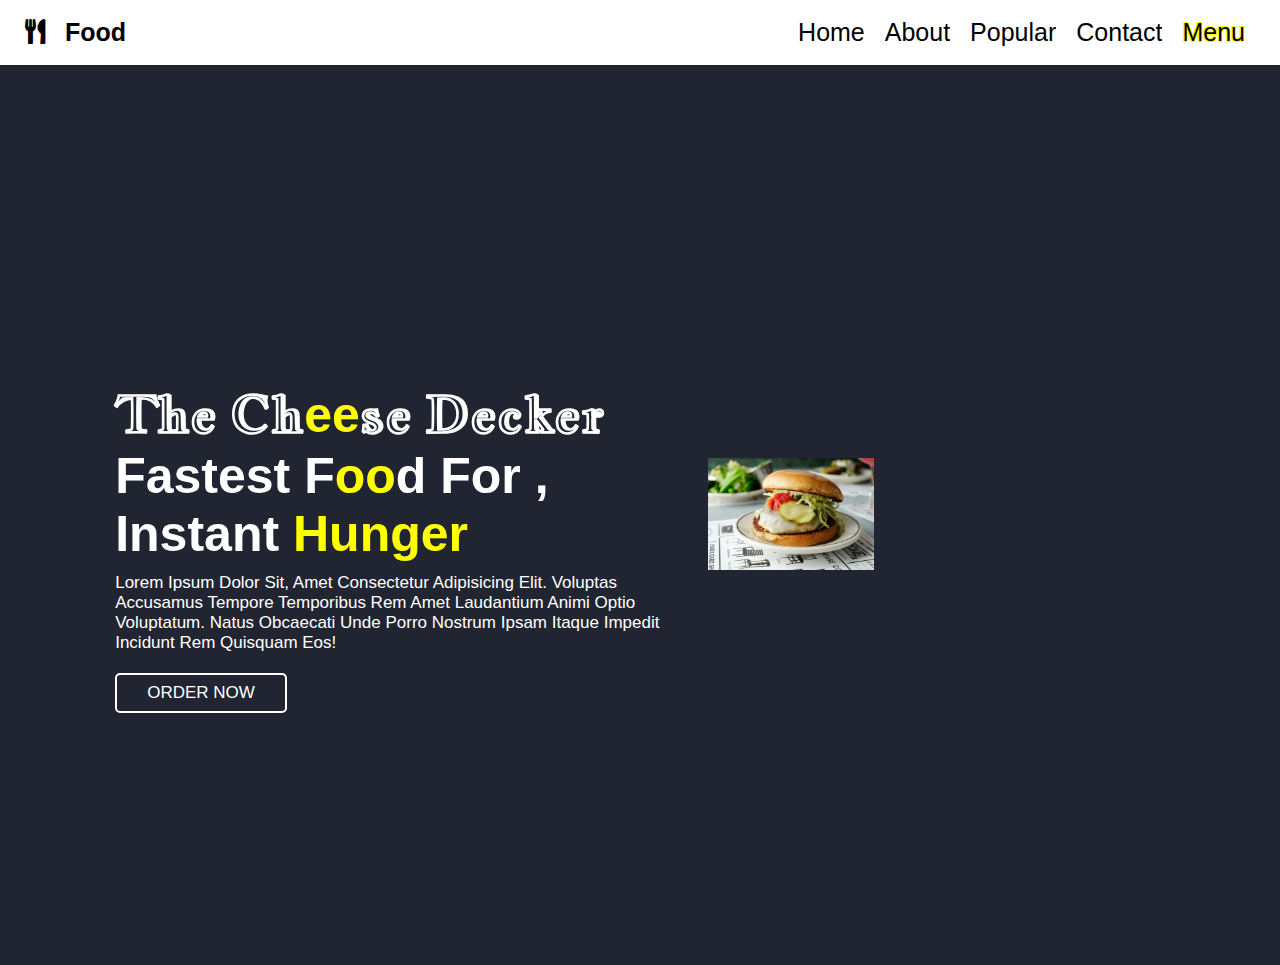
<file: index.html>
<!DOCTYPE html>
<!DOCTYPE html>
<html lang="en">

<head>
    <meta charset="UTF-8" />
    <meta http-equiv="X-UA-Compatible" content="IE=edge" />
    <meta name="viewport" content="width=device-width, initial-scale=1.0" />

    <link rel="stylesheet" href="/styles[1].css" />
    <title>Document</title>
    <link rel="stylesheet" href="https://cdnjs.cloudflare.com/ajax/libs/font-awesome/5.15.3/css/all.min.css" />
</head>

<body>
    <!-- header section starts  -->

    <header>
        <section class="nav">
            <!-- We can also insert any logo here     -->

            <!-- We can also insert any logo here     -->
            <div class="logo">
                <a href="#"><i class="fas fa-utensils"></i>food</a>
            </div>

            <!--  checkbox to control the icon's state    -->
            <input id="menu-toggle" type="checkbox" />
            <label class="menu-button-container" for="menu-toggle">
          <div class="menu-button"></div>
        </label>
            <!--  main menu    -->
            <ul class="menu">
                <li><a href="#home">Home</a></li>
                <li><a href="#speciality">About</a></li>
                <li><a href="#popular">Popular</a></li>
                <li><a href="#review">Contact</a></li>
                <li><a href="#order" class="order">Menu</a></li>
            </ul>
        </section>
    </header>

    <!-- header section ends -->

    <!-- hero section starts  -->

    <section class="home" id="home ">
        <div class="content">
            <!-- Tagline -->
            <h3 class="mainfont">
                The Ch<span class="yellowColor">ee</span>se Decker
            </h3>
            <h3>
                fastest f<span class="yellowColor">oo</span>d for , instant
                <span class="yellowColor">Hunger</span>
            </h3>
            <!--Description  -->
            <p>
                Lorem ipsum dolor sit, amet consectetur adipisicing elit. Voluptas accusamus tempore temporibus rem amet laudantium animi optio voluptatum. Natus obcaecati unde porro nostrum ipsam itaque impedit incidunt rem quisquam eos!
            </p>

            <!-- CTA -->
            <a href="# " class="btn">ORDER NOW</a>
        </div>
        <!-- Hero image -->

        <div class="image">
            <img src="/burger.webp" alt=" " />
        </div>
    </section>

    <!-- hero section ends   -->
</body>

</html>
</file>
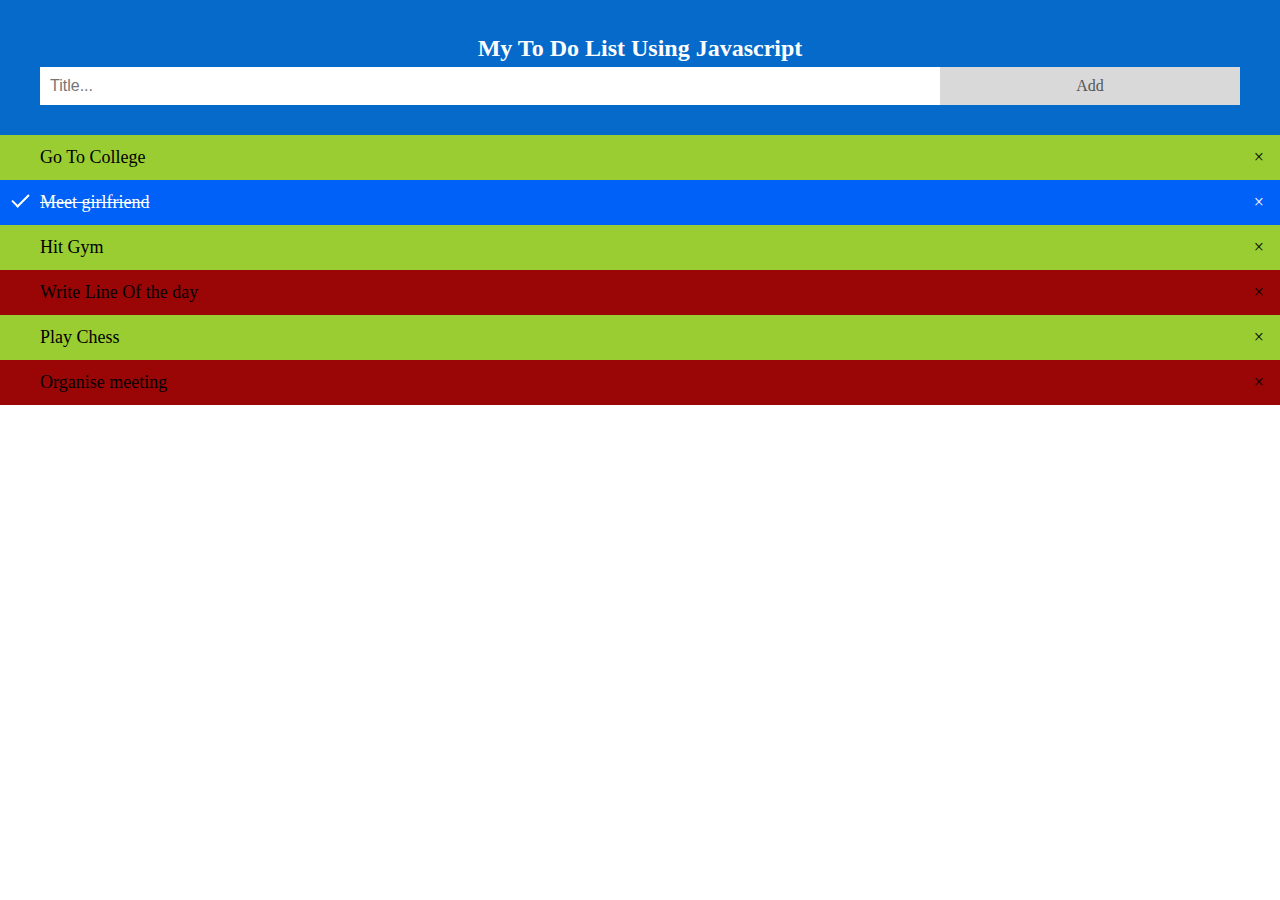
<file: index2.html>
<!DOCTYPE html>
<html>
<head>
<meta name="viewport" content="width=device-width, initial-scale=1">
<style>
body {
  margin: 0;
  min-width: 250px;
}

/* Include the padding and border in an element's total width and height */
* {
  box-sizing: border-box;
}

/* Remove margins and padding from the list */
ul {
  margin: 0;
  padding: 0;
}

/* Style the list items */
ul li {
  cursor: pointer;
  position: relative;
  padding: 12px 8px 12px 40px;
  list-style-type: none;
  background: #9a0606;
  font-size: 18px;
  transition: 0.2s;
  
  /* make the list items unselectable */
  -webkit-user-select: none;
  -moz-user-select: none;
  -ms-user-select: none;
  user-select: none;
}

/* Set all odd list items to a different color (zebra-stripes) */
ul li:nth-child(odd) {
  background: yellowgreen;
}

/* Darker background-color on hover */
ul li:hover {
  background: green;
}

/* When clicked on, add a background color and strike out text */
ul li.checked {
  background: #0061f9;
  color: #ffffff;
  text-decoration: line-through;
}

/* Add a "checked" mark when clicked on */
ul li.checked::before {
  content: '';
  position: absolute;
  border-color: #fff;
  border-style: solid;
  border-width: 0 2px 2px 0;
  top: 10px;
  left: 16px;
  transform: rotate(45deg);
  height: 15px;
  width: 7px;
}

/* Style the close button */
.close {
  position: absolute;
  right: 0;
  top: 0;
  padding: 12px 16px 12px 16px;
}

.close:hover {
  background-color: #056aca;
  color: white;
}

/* Style the header */
.header {
  background-color: #056aca;
  padding: 30px 40px;
  color: white;
  text-align: center;
}

/* Clear floats after the header */
.header:after {
  content: "";
  display: table;
  clear: both;
}

/* Style the input */
input {
  margin: 0;
  border: none;
  border-radius: 0;
  width: 75%;
  padding: 10px;
  float: left;
  font-size: 16px;
}

/* Style the "Add" button */
.addBtn {
  padding: 10px;
  width: 25%;
  background: #d9d9d9;
  color: #555;
  float: left;
  text-align: center;
  font-size: 16px;
  cursor: pointer;
  transition: 0.3s;
  border-radius: 0;
}

.addBtn:hover {
  background-color: #bbb;
}
</style>
</head>

<body>

<div id="myDIV" class="header"> 
  <h2 style="margin:5px">My To Do List Using Javascript</h2>
  <input type="text" id="myInput" placeholder="Title...">
  <span onclick="newElement()" class="addBtn">Add</span>
</div>

<ul id="myUL">
  <li>Go To College</li>
  <li class="checked">Meet girlfriend</li>
  <li>Hit Gym</li>
  <li>Write Line Of the day</li>
  <li>Play Chess</li>
  <li>Organise meeting</li>
</ul>

<script>
// Create a "close" button and append it to each list item
var myNodelist = document.getElementsByTagName("LI");
var i;
for (i = 0; i < myNodelist.length; i++) {
  var span = document.createElement("SPAN");
  var txt = document.createTextNode("\u00D7");
  span.className = "close";
  span.appendChild(txt);
  myNodelist[i].appendChild(span);
}

// Click on a close button to hide the current list item
var close = document.getElementsByClassName("close");
var i;
for (i = 0; i < close.length; i++) {
  close[i].onclick = function() {
    var div = this.parentElement;
    div.style.display = "none";
  }
}

// Add a "checked" symbol when clicking on a list item
var list = document.querySelector('ul');
list.addEventListener('click', function(ev) {
  if (ev.target.tagName === 'LI') {
    ev.target.classList.toggle('checked');
  }
}, false);

// Create a new list item when clicking on the "Add" button
function newElement() {
  var li = document.createElement("li");
  var inputValue = document.getElementById("myInput").value;
  var t = document.createTextNode(inputValue);
  li.appendChild(t);
  if (inputValue === '') {
    alert("You must write something!");
  } else {
    document.getElementById("myUL").appendChild(li);
  }
  document.getElementById("myInput").value = "";

  var span = document.createElement("SPAN");
  var txt = document.createTextNode("\u00D7");
  span.className = "close";
  span.appendChild(txt);
  li.appendChild(span);

  for (i = 0; i < close.length; i++) {
    close[i].onclick = function() {
      var div = this.parentElement;
      div.style.display = "none";
    }
  }
}
</script>

</body>
</html>
</file>
<file: styles[1].css>
@import url("https://fonts.googleapis.com/css2?family=Jacques+Francois+Shadow&display=swap");
* {
    font-family: "Nunito", sans-serif;
    margin: 0;
    padding: 0;
    box-sizing: border-box;
    outline: none;
    border: none;
    text-decoration: none;
    text-transform: capitalize;
    transition: all 0.2s linear;
}

html {
    font-size: 62.5%;
    overflow: hidden;
}

body {
    background: #212531;
    margin: 0;
}

header {
    margin: 0px;
}

/* <!--  styling the navigation menu --> */

a {
    text-decoration: none;
    color: #000;
}

ul {
    list-style: none;
}

section {
    padding: 2rem 9%;
}

.logo {
    font-size: 2.5rem;
    font-weight: bolder;
    color: #666;
    display: inline-block;
}

.logo i {
    padding-right: 2rem;
    color: black;
}

.order {
    text-shadow: -1px -1px 0 yellow, 1px -1px 0 yellow, -1px 1px 0 yellow, 1px 1px yellow;
}

.nav {
    display: flex;
    flex-direction: row;
    align-items: center;
    justify-content: space-between;
    background: white;
    color: black;
    height: 65px;
    padding: 1em;
    font-size: 25px;
}

.menu li:hover {
    cursor: pointer;
    transform: scale(1.2);
}

.menu {
    display: flex;
    flex-direction: row;
    list-style-type: none;
    margin: 0;
}

.menu>li {
    margin: 0 1rem;
    overflow: hidden;
}
/*Container for menu button  */

.menu-button-container {
    display: none;
    height: 100%;
    width: 30px;
    cursor: pointer;
    flex-direction: column;
    justify-content: center;
    align-items: center;
}

#menu-toggle {
    display: none;
}
/*  Creating the menu button */

.menu-button,
.menu-button::before,
.menu-button::after {
    display: block;
    background-color: black;
    position: absolute;
    height: 6px;
    width: 32px;
    border-radius: 3px;
    color: white;
}

.menu-button::before {
    content: "";
    margin-top: -8px;
}

.menu-button::after {
    content: "";
    margin-top: 8px;
}
/*  Adding Functionality to the Hamburger Menu with CSS  */

#menu-toggle:checked+.menu-button-container .menu-button::before {
    margin-top: 0px;
    transform: rotate(45deg);
}

#menu-toggle:checked+.menu-button-container .menu-button {
    background: rgba(255, 255, 255, 0);
}

#menu-toggle:checked+.menu-button-container .menu-button::after {
    margin-top: 0px;
    /*  transforms the hamburger icon into a cross  */
    transform: rotate(-45deg);
}
/* Styling the hero section */

.home {
    display: flex;
    flex-wrap: wrap;
    gap: 1.5rem;
    min-height: 100vh;
    align-items: center;
}

.home .content {
    flex: 1 1 40rem;
    padding-top: 6.5rem;
}
/* Styling the main image */

.home .image {
    flex: 1 1 30rem;
}

.home .image img {
    width: 40%;
    height: 40%;
    padding: 1rem;
    animation: float 3s linear infinite;
}
/* animating the main image   */

@keyframes float {
    0%,
    100% {
        transform: translateY(0rem);
    }
    50% {
        transform: translateY(3rem);
    }
}

.home .content h3 {
    font-size: 5rem;
    color: white;
}
/* Styling the content */

.yellowColor {
    color: yellow;
}

.mainfont {
    font-family: "Jacques Francois Shadow", cursive;
}

.home .content p {
    font-size: 1.7rem;
    color: white;
    padding: 1rem 0;
}

.heading {
    text-align: center;
    font-size: 3.5rem;
    padding: 1rem;
    color: #666;
}
/* Styling the buttons  */

.btn {
    display: inline-block;
    padding: 0.8rem 3rem;
    border: 0.2rem solid white;
    color: white;
    cursor: pointer;
    font-size: 1.7rem;
    border-radius: 0.5rem;
    position: relative;
    overflow: hidden;
    z-index: 0;
    margin: 1rem 1rem 0 0;
}

.btn:hover {
    color: #fff;
}
/* media queries  */

@media (max-width: 991px) {
    html {
        font-size: 55%;
    }
    header {
        padding: 2rem;
    }
    section {
        padding: 2rem;
    }
}

@media (max-width: 768px) {
    .menu-button-container {
        display: flex;
    }
    .menu {
        position: absolute;
        top: 0;
        margin-top: 50px;
        left: 0;
        flex-direction: column;
        width: 100%;
        justify-content: center;
        align-items: center;
        padding: 2rem
    }
    .menu li:hover {
        transform: scale(1);
    }
    #menu-toggle~.menu li {
        height: 0;
        margin: 0;
        padding: 0;
        border: 0;
    }
    #menu-toggle:checked~.menu li {
        border: 1px solid #9f9a9a;
        height: 2.5em;
        padding: 0.5em;
    }
    .menu>li {
        display: flex;
        justify-content: center;
        margin: 0;
        padding: 0.5em 0;
        width: 100%;
        color: black;
        background-color: #e8e8e8;
    }
    .menu>li:not(:last-child) {
        border-bottom: 1px solid #444;
    }
}

@media (max-width: 450px) {
    html {
        font-size: 50%;
        overflow-x: hidden;
        overflow-y: scroll;
        text-align: center;
    }
}
</file>
